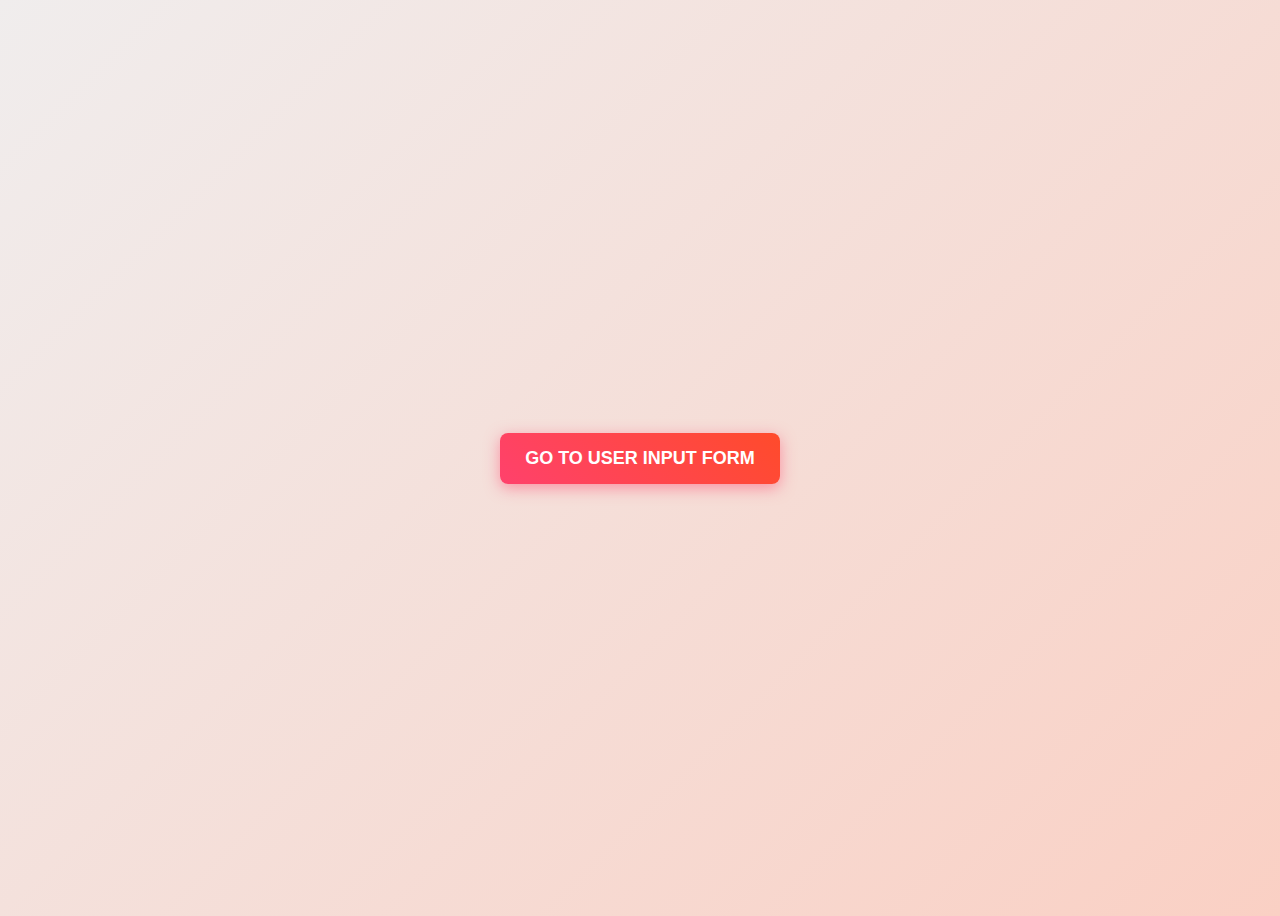
<file: index.html>
<!DOCTYPE html>
<html lang="en">
  <head>
    <meta charset="UTF-8" />
    <meta name="viewport" content="width=device-width, initial-scale=1.0" />
    <title>Dashboard</title>
    <style>
      body {
        display: flex;
        justify-content: center;
        align-items: center;
        height: 100vh;
        background: linear-gradient(135deg, #f0eded, #fad0c4);
      }

      .btn {
        background: linear-gradient(45deg, #ff416c, #ff4b2b);
        color: white;
        font-size: 18px;
        font-weight: bold;
        padding: 15px 25px;
        border: none;
        border-radius: 8px;
        cursor: pointer;
        text-transform: uppercase;
        transition: all 0.3s ease-in-out;
        box-shadow: 0 4px 15px rgba(255, 65, 108, 0.5);
      }

      .btn:hover {
        background: linear-gradient(45deg, #ff4b2b, #ff416c);
        transform: scale(1.1);
        box-shadow: 0 6px 20px rgba(255, 65, 108, 0.7);
      }

      .btn:active {
        transform: scale(0.95);
      }
    </style>
  </head>
  <body>
    <button class="btn" onclick="window.location.href='UserInputForm.html'">
      Go To User Input Form
    </button>
  </body>
</html>
</file>
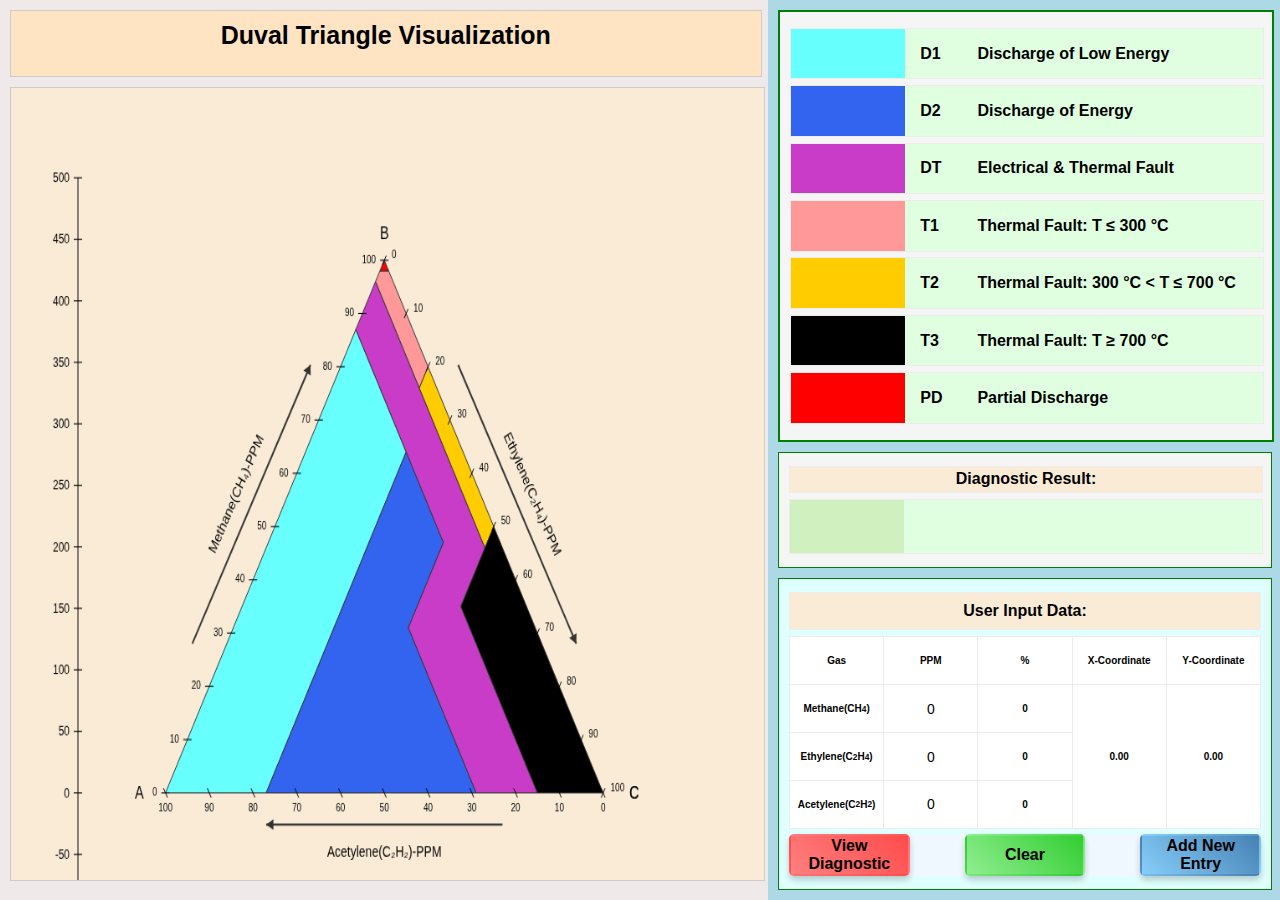
<file: DuvalTriangleVisualization.html>
<!DOCTYPE html>
<html lang="en">
  <head>
    <meta charset="UTF-8" />
    <title>Duval Triangle Visualization</title>
    <link rel="stylesheet" href="DuvalTriangleVisulaization.css" />
  </head>
  <body>
    <!--Duval Triangle Visualization Section-->
    <div id="DuvalTriangleVisualization">
      <h1>Duval Triangle Visualization</h1>
      <canvas id="duvalCanvas" width="900" height="750"></canvas>
    </div>

    <!--ZOne Information + Diagnostic Result + User Input Section with Button-->
    <div id="Zone-Information-Diagnostic-Result-User-input">
      <!-- You can add additional content or UI elements here as needed -->

      <!--Zone Information Section-->
      <div id="Zone-Information-Section">
        <div class="zone" id="zone-D1">
          <div class="zone-row">
            <div class="zone-part zone-partD1"></div>
            <div class="zone-part zone-part2">D1</div>
            <div class="zone-part zone-part3">Discharge of Low Energy</div>
          </div>
        </div>
        <div class="zone" id="zone-D2">
          <div class="zone-row">
            <div class="zone-part zone-partD2"></div>
            <div class="zone-part zone-part2">D2</div>
            <div class="zone-part zone-part3">Discharge of Energy</div>
          </div>
        </div>
        <div class="zone" id="zone-DT">
          <div class="zone-row">
            <div class="zone-part zone-partDT"></div>
            <div class="zone-part zone-part2">DT</div>
            <div class="zone-part zone-part3">
              Electrical &amp; Thermal Fault
            </div>
          </div>
        </div>
        <div class="zone" id="zone-T1">
          <div class="zone-row">
            <div class="zone-part zone-partT1"></div>
            <div class="zone-part zone-part2">T1</div>
            <div class="zone-part zone-part3">Thermal Fault: T ≤ 300 °C</div>
          </div>
        </div>
        <div class="zone" id="zone-T2">
          <div class="zone-row">
            <div class="zone-part zone-partT2"></div>
            <div class="zone-part zone-part2">T2</div>
            <div class="zone-part zone-part3">
              Thermal Fault: 300 °C &lt; T ≤ 700 °C
            </div>
          </div>
        </div>
        <div class="zone" id="zone-T3">
          <div class="zone-row">
            <div class="zone-part zone-partT3"></div>
            <div class="zone-part zone-part2">T3</div>
            <div class="zone-part zone-part3">Thermal Fault: T ≥ 700 °C</div>
          </div>
        </div>
        <div class="zone" id="zone-PD">
          <div class="zone-row">
            <div class="zone-part zone-partPD"></div>
            <div class="zone-part zone-part2">PD</div>
            <div class="zone-part zone-part3">Partial Discharge</div>
          </div>
        </div>
      </div>

      <!--Diagnostic Result Sction-->
      <div id="Diagnostic-Result-Section">
        <div class="diagnostic-row" id="Diagnostic-Result-label">
          Diagnostic Result:
        </div>
        <div class="diagnostic-row" id="Diagnostic-result">
          <div class="zone-partfaultzonecolor"></div>
          <div class="zone-part2faultzoneshortdesc"></div>
          <div class="zone-part3faultzonelongdesc"></div>
        </div>
      </div>

      <!--User Input Data Section-->
      <div id="User-Input-Section">
        <!--Row 2 :: Label-->
        <div class="user-input-row" id="user-input-row-content-row2">
          User Input Data:
        </div>

        <!--Row 4 ::Table -->
        <div id="user-input-row-content-row4" class="user-input-row">
          <!-- Row 1: Header Labels -->
          <div class="grid-cell" id="cell-11">Gas</div>
          <div class="grid-cell" id="cell-12">PPM</div>
          <div class="grid-cell" id="cell-13">%</div>
          <div class="grid-cell" id="cell-14">X-Coordinate</div>
          <div class="grid-cell" id="cell-15">Y-Coordinate</div>

          <!-- Row 2 -->
          <div class="grid-cell" id="cell-21">Methane(CH<sub>4</sub>)</div>
          <div class="grid-cell" id="cell-22">
            <div class="grid-cell">
              <input
                type="text"
                class="ppm-input"
                id="ppm-input-P1"
                placeholder=""
              />
            </div>
          </div>
          <div class="grid-cell" id="cell-23"></div>
          <div class="grid-cell merged-cell" id="cell-24" rowspan="3"></div>
          <div class="grid-cell merged-cell" id="cell-25" rowspan="3"></div>

          <!-- Row 3 -->
          <div class="grid-cell" id="cell-31">
            Ethylene(C<sub>2</sub>H<sub>4</sub>)
          </div>
          <div class="grid-cell" id="cell-32">
            <div class="grid-cell">
              <input
                type="text"
                class="ppm-input"
                id="ppm-input-P2"
                placeholder=""
              />
            </div>
          </div>
          <div class="grid-cell" id="cell-33"></div>
          <div class="grid-cell merged-cell" id="cell-34" rowspan="3"></div>
          <div class="grid-cell merged-cell" id="cell-35" rowspan="3"></div>

          <!-- Row 4 -->
          <div class="grid-cell" id="cell-41">
            Acetylene(C<sub>2</sub>H<sub>2</sub>)
          </div>
          <div class="grid-cell" id="cell-42">
            <div class="grid-cell">
              <input
                type="text"
                class="ppm-input"
                id="ppm-input-P3"
                placeholder=""
              />
            </div>
          </div>
          <div class="grid-cell" id="cell-43"></div>
          <div class="grid-cell merged-cell" id="cell-44" rowspan="3"></div>
          <div class="grid-cell merged-cell" id="cell-45" rowspan="3"></div>
        </div>

        <!-- Row 6:: Button -->
        <div class="user-input-row" id="user-input-row-content-row6">
          <button id="btn-submit" class="action-button">View Diagnostic</button>

          <button id="btn-clear" class="action-button">Clear</button>

          <button id="btn-add-new-entry" class="action-button">
            Add New Entry
          </button>
        </div>
      </div>
    </div>

    <!--Modal Appearnce when Submit ,Clear and Add New Entry is click-->
    <!-- First Modal: Clear Confirmation -->
    <div id="clearModal-clear-duval" class="modal-clear-duval">
      <div class="modal-content-clear-duval">
        <span class="modal-icon-clear-duval">⚠️</span>
        <h2>Confirm Action</h2>
        <p>Do you want to clear the data?</p>
        <div class="modal-buttons-clear-duval">
          <button id="modalYes-clear-duval" class="btn-confirm-clear-duval">
            Yes
          </button>
          <button id="modalNo-clear-duval" class="btn-cancel-clear-duval">
            No
          </button>
        </div>
      </div>
    </div>

    <!-- Second Modal: Success Confirmation -->
    <div id="clearModal-clear-Duval-Success" class="modal-clear-Duval-Success">
      <div class="modal-content-clear-Duval-Success">
        <span class="modal-icon-clear-Duval-Success">✅</span>
        <h2>Success</h2>
        <p>Data has been successfully cleared!</p>
        <p>Do you want to enter new data?</p>
        <div class="modal-buttons-clear-Duval-Success">
          <button
            id="modalYes-clear-Duval-Success"
            class="btn-confirm-clear-Duval-Success"
          >
            Yes
          </button>
          <button
            id="modalNo-clear-Duval-Success"
            class="btn-cancel-clear-Duval-Success"
          >
            No
          </button>
        </div>
      </div>
    </div>

    <!-- Modal Structure for view Diagnostic when clicked -->
    <div
      id="submitModal-viewDiagnostic-Modal"
      class="modal-viewDiagnostic-Modal"
    >
      <div class="modal-content-viewDiagnostic-Modal">
        <h2 class="modal-title-viewDiagnostic-Modal">Confirmation</h2>
        <p class="modal-text-viewDiagnostic-Modal">
          Do you want to keep the visualization of old input?
        </p>
        <div class="modal-buttons-viewDiagnostic-Modal">
          <button
            id="modalYes-viewDiagnostic-Modal"
            class="modal-button-viewDiagnostic-Modal yes-button-viewDiagnostic-Modal"
          >
            Yes
          </button>
          <button
            id="modalNo-viewDiagnostic-Modal"
            class="modal-button-viewDiagnostic-Modal no-button-viewDiagnostic-Modal"
          >
            No
          </button>
        </div>
      </div>
    </div>

    <script src="DuvalTriangleVisualization.js"></script>
  </body>
</html>
</file>
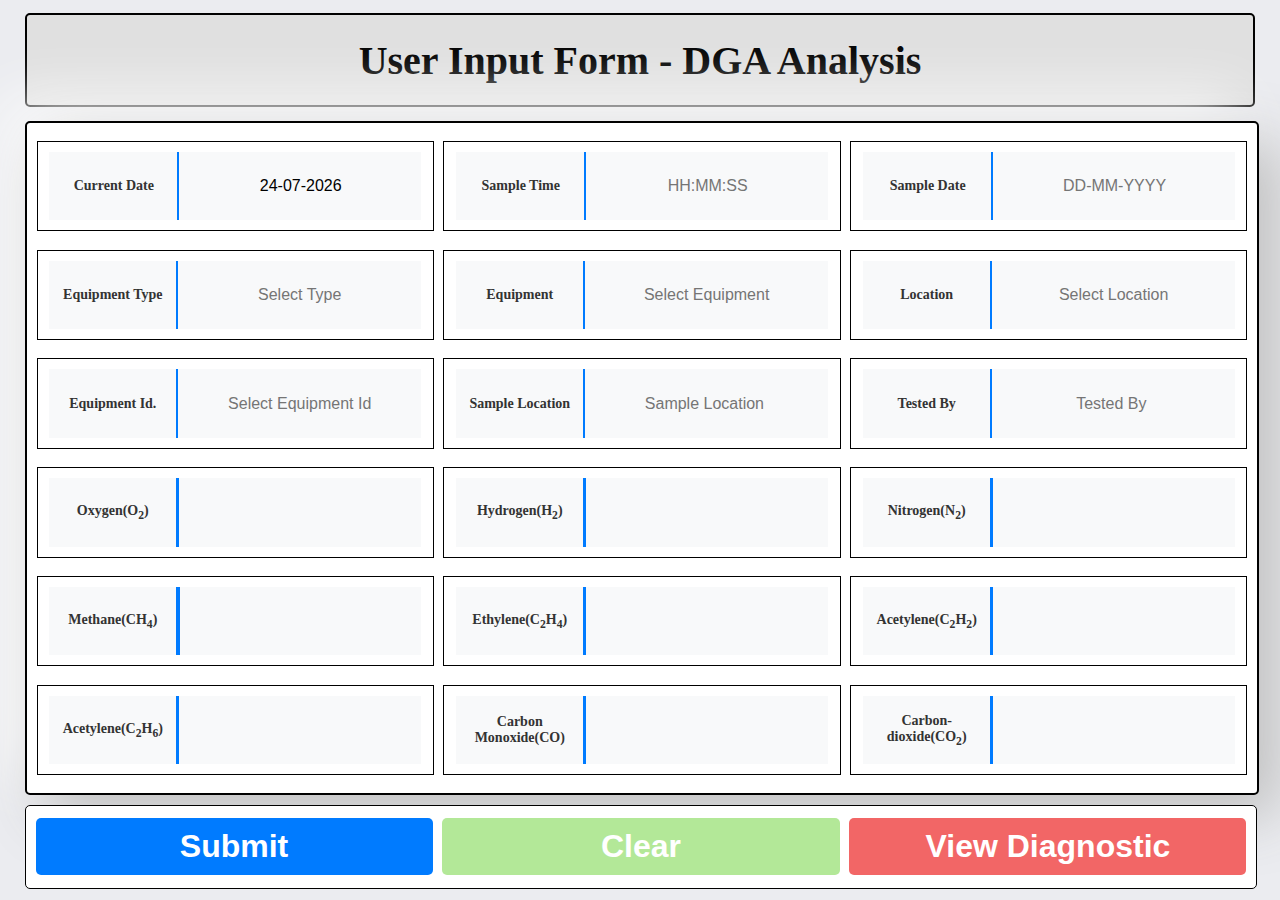
<file: UserInputForm.html>
<!DOCTYPE html>
<html lang="en">
  <head>
    <meta charset="UTF-8" />
    <meta name="viewport" content="width=device-width, initial-scale=1.0" />
    <title>User Input Form</title>
    <link rel="stylesheet" href="UserInputForm.css" />
  </head>
  <body class="card">
    <div class="grid-container">
      <!-- Creating grid cells -->

      <div class="grid-item header-container" id="cell-22">
        User Input Form - DGA Analysis
      </div>

      <div class="grid-item form-container" id="cell-42">
        <!--Current Date-->
        <div id="form-container-cell-22" class="form-container-cell">
          <div class="inner-grid-42-22">
            <!-- Row 2 - Label and Input in 22 & 24 -->
            <div class="inner-cell-42-22" id="inner-cell-42-22-22">
              <label for="inputField1">Current Date</label>
            </div>
            <div class="inner-cell-42-22" id="inner-cell-42-22-24">
              <input
                type="text"
                id="userInputDateCurrentTime"
                placeholder="DD-MM-YYYY"
              />
            </div>
          </div>
        </div>
        <!--Sample Time-->
        <div id="form-container-cell-24" class="form-container-cell">
          <div class="inner-grid-42-24">
            <div class="inner-cell-42-24" id="inner-cell-42-24-22">
              <label for="inputField1">Sample Time</label>
            </div>
            <div class="inner-cell-42-24" id="inner-cell-42-24-24">
              <!--<input type="text" id="userInputSampleTime" placeholder="Enter Sample Time">-->
              <input
                type="text"
                id="userInputSampleTime"
                placeholder="HH:MM:SS"
                readonly
              />
              <div class="time-dropdown-container">
                <input type="time" id="timePicker" step="1" />
              </div>
            </div>
          </div>
        </div>
        <!-- Sample Date-->
        <div id="form-container-cell-26" class="form-container-cell">
          <div class="inner-grid-42-26">
            <div class="inner-cell-42-26" id="inner-cell-42-26-22">
              <label for="inputField1">Sample Date</label>
            </div>
            <div class="inner-cell-42-26" id="inner-cell-42-26-24">
              <input
                type="text"
                id="userInputSampleDate"
                placeholder="DD-MM-YYYY"
                readonly
              />
              <div class="date-dropdown-container">
                <input type="date" id="datePicker" />
              </div>
            </div>
          </div>
        </div>

        <!--Equipment Type-->
        <div id="form-container-cell-42" class="form-container-cell">
          <div class="inner-grid-42-42">
            <!-- Label for Equipment Type -->
            <div class="inner-cell-42-42" id="inner-cell-42-42-22">
              <label for="equipmentType">Equipment Type</label>
            </div>

            <!-- Dropdown for Equipment Selection (Hidden by Default) -->
            <div class="inner-cell-42-42" id="inner-cell-42-42-24">
              <input
                type="text"
                id="userInputEquipmentType"
                placeholder="Select Type"
              />
              <div class="dropdown-container">
                <select id="equipmentDropdown" size="2">
                  <option value="Transformer">Transformer</option>
                  <option value="Reactor">Reactor</option>
                </select>
              </div>
            </div>
          </div>
        </div>

        <!--Equipment -->
        <div id="form-container-cell-44" class="form-container-cell">
          <div class="inner-grid-42-44">
            <!-- Label for Equipment Type -->
            <div class="inner-cell-42-44" id="inner-cell-42-44-22">
              <label for="equipment">Equipment</label>
            </div>

            <!-- Dropdown for Equipment Selection (Hidden by Default) -->
            <div class="inner-cell-42-44" id="inner-cell-42-44-24">
              <input
                type="text"
                id="userInputEquipment"
                placeholder="Select Equipment"
              />
              <div class="dropdown-container-42-44">
                <select id="equipmentDropdown-42-44" size="2">
                  <option value="GT-R Phase" class="GT">GT-R Phase</option>
                  <option value="GT-Y Phase" class="GT">GT-Y Phase</option>
                  <option value="GT-B Phase" class="GT">GT-B Phase</option>
                  <option value="Bus-Reactor " class="REACTOR">
                    Bus-Reactor
                  </option>
                  <option value="Bachau-1 Reactor " class="REACTOR">
                    Bachau-1 Reactor
                  </option>
                  <option value="Bachau-2 Reactor " class="REACTOR">
                    Bachau-2 Reactor
                  </option>
                  <option value="Bachau-3 Reactor" class="REACTOR">
                    Bachau-3 Reactor
                  </option>
                  <option value="Bachau-4 Reactor" class="REACTOR">
                    Bachau-4 Reactor
                  </option>
                </select>
              </div>
            </div>
          </div>
        </div>

        <!--Unit-->
        <div id="form-container-cell-46" class="form-container-cell">
          <div class="inner-grid-42-46">
            <!-- Label for Equipment Type -->
            <div class="inner-cell-42-46" id="inner-cell-42-46-22">
              <label for="equipment">Location</label>
            </div>

            <!-- Dropdown for Equipment Selection (Hidden by Default) -->
            <div class="inner-cell-42-46" id="inner-cell-42-46-24">
              <input
                type="text"
                id="userInputLocation"
                placeholder="Select Location"
              />
              <div class="dropdown-container-42-46">
                <select id="equipmentDropdown-42-46" size="2">
                  <option value="Unit-10" class="Unit">Unit-10</option>
                  <option value="Unit-20" class="Unit">Unit-20</option>
                  <option value="Unit-30" class="Unit">Unit-30</option>
                  <option value="Unit-40" class="Unit">Unit-40</option>
                  <option value="Unit-50" class="Unit">Unit-50</option>
                  <option value="Switchyard" class="Switchyard">
                    Switchyard
                  </option>
                </select>
              </div>
            </div>
          </div>
        </div>
        <!--Equipmenet Id-->
        <div id="form-container-cell-62" class="form-container-cell">
          <div class="inner-grid-42-62">
            <!-- Label for Equipment Type -->
            <div class="inner-cell-42-62" id="inner-cell-42-62-22">
              <label for="equipment">Equipment Id.</label>
            </div>

            <!-- Dropdown for Equipment Selection (Hidden by Default) -->
            <div class="inner-cell-42-62" id="inner-cell-42-62-24">
              <input
                type="text"
                id="userInputEquipmentId"
                placeholder="Select Equipment Id"
              />
              <div class="dropdown-container-42-62">
                <select id="equipmentDropdown-42-62" size="2">
                  <option value="10-T-R" class="Tr">10-T-R</option>
                  <option value="10-T-Y" class="Tr">10-T-Y</option>
                  <option value="10-T-B" class="Tr">10-T-B</option>
                  <option value="20-T-R" class="Tr">10-T-R</option>
                  <option value="20-T-Y" class="Tr">10-T-Y</option>
                  <option value="20-T-B" class="Tr">10-T-B</option>
                  <option value="30-T-R" class="Tr">10-T-R</option>
                  <option value="30-T-Y" class="Tr">10-T-Y</option>
                  <option value="30-T-B" class="Tr">10-T-B</option>
                  <option value="40-T-R" class="Tr">10-T-R</option>
                  <option value="40-T-Y" class="Tr">10-T-Y</option>
                  <option value="40-T-B" class="Tr">10-T-B</option>
                  <option value="50-T-R" class="Tr">10-T-R</option>
                  <option value="50-T-Y" class="Tr">10-T-Y</option>
                  <option value="50-T-B" class="Tr">10-T-B</option>
                  <option value="Swyd-Bus-Reactor" class="React">
                    Swyd-Bus-Reactor
                  </option>
                  <option value="Swyd-Bachau1-Reactor" class="React">
                    Swyd-Bachau1-Reactor
                  </option>
                  <option value="Swyd-Bachau-2-Reactor" class="React">
                    Swyd-Bachau2-Reactor
                  </option>
                  <option value="Swyd-Bachau-3-Reactor" class="React">
                    Swyd-Bachau3-Reactor
                  </option>
                  <option value="Swyd-Bachau-4-Reactor" class="React">
                    Swyd-Bachau4-Reactor
                  </option>
                </select>
              </div>
            </div>
          </div>
        </div>
        <!--Sample Location-->
        <div id="form-container-cell-64" class="form-container-cell">
          <div class="inner-grid-42-64">
            <!-- Label for Equipment Type -->
            <div class="inner-cell-42-64" id="inner-cell-42-64-22">
              <label for="SampleLocation">Sample Location</label>
            </div>

            <!-- Dropdown for Equipment Selection (Hidden by Default) -->
            <div class="inner-cell-42-64" id="inner-cell-42-64-24">
              <input
                type="text"
                id="sampleLocation"
                placeholder="Sample Location "
                readonly
              />
              <div class="dropdown-container-42-64">
                <select id="equipmentDropdown-42-64" size="2">
                  <option value="Bottom">Bottom</option>
                  <option value="Top">Top</option>
                </select>
              </div>
            </div>
          </div>
        </div>
        <!--Tested By-->
        <div id="form-container-cell-66" class="form-container-cell">
          <div class="inner-grid-42-66">
            <!-- Label for Equipment Type -->
            <div class="inner-cell-42-66" id="inner-cell-42-66-22">
              <label for="testedBy">Tested By</label>
            </div>

            <!-- Dropdown for Equipment Selection (Hidden by Default) -->
            <div class="inner-cell-42-66" id="inner-cell-42-66-24">
              <input
                type="text"
                id="testedBy"
                placeholder="Tested By "
                readonly
              />
              <div class="dropdown-container-42-66">
                <select id="equipmentDropdown-42-66" size="2">
                  <option value="ERDA">ERDA</option>
                  <option value="Chemical Lab">Chemical Lab</option>
                </select>
              </div>
            </div>
          </div>
        </div>
        <!--Oxygen(O2)-->
        <div id="form-container-cell-82" class="form-container-cell">
          <div class="inner-grid-42-82">
            <!-- Label for Equipment Type -->
            <div class="inner-cell-42-82" id="inner-cell-42-82-22">
              <label for="Oxygen">Oxygen(O<sub>2</sub>)</label>
            </div>

            <!-- Dropdown for Equipment Selection (Hidden by Default) -->
            <div class="inner-cell-42-82" id="inner-cell-42-82-24">
              <input type="text" id="Oxygen" placeholder=" " />
            </div>
          </div>
        </div>
        <!--Hydrogen(H2)-->
        <div id="form-container-cell-84" class="form-container-cell">
          <div class="inner-grid-42-84">
            <!-- Label for Equipment Type -->
            <div class="inner-cell-42-84" id="inner-cell-42-84-22">
              <label for="Oxygen">Hydrogen(H<sub>2</sub>)</label>
            </div>

            <!-- Dropdown for Equipment Selection (Hidden by Default) -->
            <div class="inner-cell-42-84" id="inner-cell-42-84-24">
              <input type="text" id="Hydrogen" placeholder=" " />
            </div>
          </div>
        </div>
        <!--Nitrogen-->
        <div id="form-container-cell-86" class="form-container-cell">
          <div class="inner-grid-42-86">
            <!-- Label for Equipment Type -->
            <div class="inner-cell-42-86" id="inner-cell-42-86-22">
              <label for="Nitrogen">Nitrogen(N<sub>2</sub>)</label>
            </div>

            <!-- Dropdown for Equipment Selection (Hidden by Default) -->
            <div class="inner-cell-42-86" id="inner-cell-42-86-24">
              <input type="text" id="Nitrogen" placeholder=" " />
            </div>
          </div>
        </div>
        <!--Methane(CH4)-->
        <div id="form-container-cell-102" class="form-container-cell">
          <div class="inner-grid-42-102">
            <!-- Label for Equipment Type -->
            <div class="inner-cell-42-102" id="inner-cell-42-102-22">
              <label for="Methane">Methane(CH<sub>4</sub>)</label>
            </div>

            <!-- Dropdown for Equipment Selection (Hidden by Default) -->
            <div class="inner-cell-42-102" id="inner-cell-42-102-24">
              <input type="text" id="Methane" placeholder=" " />
            </div>
          </div>
        </div>
        <!--Ethylene(C2H4)-->
        <div id="form-container-cell-104" class="form-container-cell">
          <div class="inner-grid-42-104">
            <!-- Label for Equipment Type -->
            <div class="inner-cell-42-104" id="inner-cell-42-104-22">
              <label for="Etylene">Ethylene(C<sub>2</sub>H<sub>4</sub>)</label>
            </div>

            <!-- Dropdown for Equipment Selection (Hidden by Default) -->
            <div class="inner-cell-42-104" id="inner-cell-42-104-24">
              <input type="text" id="Ethylene" placeholder=" " />
            </div>
          </div>
        </div>
        <!--Acetylene(C2H2)-->
        <div id="form-container-cell-106" class="form-container-cell">
          <div class="inner-grid-42-106">
            <!-- Label for Equipment Type -->
            <div class="inner-cell-42-106" id="inner-cell-42-106-22">
              <label for="Acetylene"
                >Acetylene(C<sub>2</sub>H<sub>2</sub>)</label
              >
            </div>

            <!-- Dropdown for Equipment Selection (Hidden by Default) -->
            <div class="inner-cell-42-106" id="inner-cell-42-106-24">
              <input type="text" id="Acetylene" placeholder=" " />
            </div>
          </div>
        </div>
        <!--Ethane -->
        <div id="form-container-cell-122" class="form-container-cell">
          <div class="inner-grid-42-122">
            <!-- Label for Equipment Type -->
            <div class="inner-cell-42-122" id="inner-cell-42-122-22">
              <label for="Acetylene"
                >Acetylene(C<sub>2</sub>H<sub>6</sub>)</label
              >
            </div>

            <!-- Dropdown for Equipment Selection (Hidden by Default) -->
            <div class="inner-cell-42-122" id="inner-cell-42-122-24">
              <input type="text" id="Ethane" placeholder=" " />
            </div>
          </div>
        </div>
        <!--Carbon Monoxide-->
        <div id="form-container-cell-124" class="form-container-cell">
          <div class="inner-grid-42-124">
            <!-- Label for Equipment Type -->
            <div class="inner-cell-42-124" id="inner-cell-42-124-22">
              <label for="CarbonMonoxide">Carbon Monoxide(CO)</label>
            </div>

            <!-- Dropdown for Equipment Selection (Hidden by Default) -->
            <div class="inner-cell-42-124" id="inner-cell-42-124-24">
              <input type="text" id="CarbonMonoxide" placeholder=" " />
            </div>
          </div>
        </div>
        <!--Carbon Di-Oxide -->
        <div id="form-container-cell-126" class="form-container-cell">
          <div class="inner-grid-42-126">
            <!-- Label for Equipment Type -->
            <div class="inner-cell-42-126" id="inner-cell-42-126-22">
              <label for="Carbon-dioxide">Carbon-dioxide(CO<sub>2</sub>)</label>
            </div>

            <!-- Dropdown for Equipment Selection (Hidden by Default) -->
            <div class="inner-cell-42-126" id="inner-cell-42-126-24">
              <input type="text" id="CarbonDioxide" placeholder=" " />
            </div>
          </div>
        </div>

        <!-- Button Section -->
        <!--Submit Button-->
        <!--<div id="form-container-cell-142" class="form-container-cell">
            <button id="submitButton">Submit</button>
          </div>-->
        <!--Clear Button-->
        <!--<div id="form-container-cell-144" class="form-container-cell">
            <button id="ClearButton">Clear</button>
          </div>-->

        <!--View Diagnostic Button-->
        <!--<div id="form-container-cell-146" class="form-container-cell">
            <button id="ViewDiagnosticButton">View Diagnostic</button>
          </div>-->
      </div>

      <div class="button-container" id="cell-62">
        <!--Submit Button-->
        <div id="form-container-cell-62-22" class="form-container-cell">
          <button id="submitButton">Submit</button>
        </div>
        <!--Clear Button-->
        <div id="form-container-cell-62-24" class="form-container-cell">
          <button id="ClearButton">Clear</button>
        </div>
        <!--View Diagnostic Button-->
        <div id="form-container-cell-62-26" class="form-container-cell">
          <button id="ViewDiagnosticButton">View Diagnostic</button>
        </div>
      </div>
    </div>

    <!-- Validation Modal Pop-up -->
    <div id="validationModal">
      <div class="modal-content">
        <p id="modalMessage"></p>
        <button id="closeModal">Close</button>
      </div>
    </div>

    <!-- Clear Confirmation Modal Pop-up -->
    <div id="confirmationModal">
      <div class="confirmation-content">
        <p id="confirmationMessage"></p>
        <button id="confirmYes">Yes</button>
        <button id="confirmNo">No</button>
      </div>
    </div>

    <script src="UserInputForm.js"></script>
  </body>
</html>
</file>
<file: DuvalTriangleVisulaization.css>
/* Remove default margins so our container fills the viewport */
body {
  margin: 0;
  padding: 0;
  background-color: #f9f9f9;
  font-family: Arial, sans-serif;
  background-color: #efe9e9;
}

/* Container: positioned at the top-left; height = 100% of body; width = 60% of body */
#DuvalTriangleVisualization {
  position: absolute;
  top: 0;
  left: 0;
  height: 100%;
  width: 60%;
}

/* h1 styling remains unchanged */
#DuvalTriangleVisualization h1 {
  text-align: center;
  border: 1px solid #ccc;
  margin-left: 10px;
  margin-right: auto;
  margin-bottom: 10px;
  width: 95%;
  height: 5%;
  margin-top: 10px;
  font-size: 25px;
  padding: 10px;
  background-color: bisque;
}

/* Canvas styling remains unchanged */
#DuvalTriangleVisualization canvas {
  width: 98%;
  height: 88%;
  border: 1px solid #ccc;
  margin-top: 2px;
  display: block;
  margin-left: 10px;
  margin-right: 10px;
  background-color: antiquewhite;
}

/* New Section: Zone Information Diagnostic Result User Input */
#Zone-Information-Diagnostic-Result-User-input {
  position: absolute;
  top: 0;
  /* Place it just to the right of DuvalTriangleVisualization:
       left position = left margin of DuvalTriangleVisualization + its width */
  left: 60%;
  /* Its width equals the body width minus DuvalTriangleVisualization width and minus 2*left margin (i.e. 40px) */
  width: 40%;
  height: 100%;
  background-color: lightblue; /* Chosen color for clear identification */
  display: flex;
  flex-direction: column;
}

/* Child Sections within Zone-Information-Diagnostic-Result-User-input */

/* Zone-Information-Section design */

/* Zone-Information-Section inside Zone-Information-Diagnostic-Result-User-input */
#Zone-Information-Section {
  /* Equal left, top, and right margins */
  margin: 10px 20px 10px 10px;
  width: calc(100% - 40px); /* parent's width minus left+right margins */
  height: calc(50% - 40px); /* 50% of parent's height minus 2×20px */
  background-color: whitesmoke; /* light green */
  border: 2px solid #008000;
  padding: 10px;
  /* Use CSS grid to divide vertical space into 15 equal rows */
  display: grid;
  /*grid-template-rows: repeat(15, 1fr);*/
  grid-template-rows: 1fr 9fr 1fr 9fr 1fr 9fr 1fr 9fr 1fr 9fr 1fr 9fr 1fr 9fr 1fr;
}

/* Place the 7 zone boxes in grid rows 2,4,6,8,10,12,14, leaving rows 1,3,5,7,9,11,13,15 as gaps */
#zone-D1 {
  grid-row: 2;
}
#zone-D2 {
  grid-row: 4;
}
#zone-DT {
  grid-row: 6;
}
#zone-T1 {
  grid-row: 8;
}
#zone-T2 {
  grid-row: 10;
}
#zone-T3 {
  grid-row: 12;
}
#zone-PD {
  grid-row: 14;
}

/* Each zone box occupies its full grid cell (100% width) */
#Zone-Information-Section .zone {
  width: 100%;
  display: flex;
  justify-content: center;
  align-items: center;
  border: 1px solid #f0ebeb;
  background-color: #e0ffe0;
  font-size: 16px;
}

/* Note:
     With grid-template-rows: repeat(15, 1fr), each row gets an equal share.
     Here the gap rows (rows 1,3,5,7,9,11,13,15) will each be 1/15 of the container’s height,
     and the child rows (rows 2,4,6,8,10,12,14) will also be 1/15 of the container’s height.
     To ensure that each child's height is higher than the gap,
     you may adjust the row heights using fractional units.
     For example, if you want each child to be 3 times as tall as a gap, you could define:
       grid-template-rows: repeat(7, 3fr)  repeat(8, 1fr);
     However, that would yield 15 rows in total but then you must assign each zone to the appropriate row.
     Here, to keep it simple, we use equal rows (1fr each) as a starting point.
     You can adjust the ratio as needed by modifying the grid-template-rows value.
  */

/* Container for the three child elements in each zone cell */
.zone-row {
  display: flex;
  width: 100%;
  height: 100%;
  margin: 0;
  padding: 0;
  flex-direction: row;
}

/* Base styling for each part */
.zone-part {
  height: 100%;
  margin: 0;
  padding: 0;
  display: flex;
  /*justify-content: left;*/
  align-items: center;
}

/* First child: 20% width, specific fill color, bold and centered text */
.zone-partD1 {
  width: 30%;
  background-color: rgb(104, 255, 255);
  font-weight: bold;
  text-align: center;
  border-color: rgb(104, 255, 255);
}

.zone-partD2 {
  width: 30%;
  background-color: rgb(51, 100, 240);
  font-weight: bold;
  text-align: center;
}

.zone-partDT {
  width: 30%;
  background-color: rgb(200, 60, 200);
  font-weight: bold;
  text-align: center;
}

.zone-partT1 {
  width: 30%;
  background-color: rgb(255, 153, 153);
  font-weight: bold;
  text-align: center;
}

.zone-partT2 {
  width: 30%;
  background-color: rgb(255, 204, 0);
  font-weight: bold;
  text-align: center;
}

.zone-partT3 {
  width: 30%;
  background-color: rgb(0, 0, 0);
  font-weight: bold;
  text-align: center;
}

.zone-partPD {
  width: 30%;
  background-color: rgb(255, 0, 0);
  font-weight: bold;
  text-align: center;
}

/* Second child: 20% width, currently placeholder styling */
.zone-part2 {
  width: 15%;
  text-align: center;
  font-weight: bolder;
  margin-left: 15px;
  text-align: center;
  align-items: center;
}

/* Third child: 60% width with centered text */
.zone-part3 {
  width: 75%;
  text-align: left;
  font-weight: bold;
}

/* Diagnostic-Result-Section design */
#Diagnostic-Result-Section {
  margin: 0px 10px 0px 10px; /* equal left, top, and right margins */
  width: calc(
    100% - 20px
  ); /* parent's width minus left and right margins (20px each) */
  height: calc(
    15% - 20px
  ); /* 50% of parent's height minus 2 * top margin (20px each) */
  background-color: whitesmoke; /* light green */
  border: 1px solid #008000; /* green border */

  display: grid;
  /*grid-template-rows: repeat(15, 1fr);*/
  grid-template-rows: 7fr 15fr 3fr 30fr 7fr;
}

#Diagnostic-Result-label {
  grid-row: 2;
}
#Diagnostic-result {
  grid-row: 4;
}

/* Each diagnostic row */
.diagnostic-row {
  /* Equal left & right margins for each row */
  margin-left: 10px;
  margin-right: 10px;
  /* Ensure the row's width is parent's width minus these margins */
  width: calc(100% - 20px);

  /* Let the grid determine the height (each row is 1/5 of the parent's height) */
  border: 1px solid #f0ebeb; /* For visual identification – adjust as needed */
  /*box-sizing: border-box;*/
}

#Diagnostic-Result-label {
  justify-content: center;
  align-items: center;
  display: flex;
  font-weight: bolder;
  background-color: antiquewhite;
}

#Diagnostic-result {
  display: flex;
  width: calc(100% - 20px);
  margin-left: 10px;
  margin-right: 10px;
  padding: 0;
  flex-direction: row;
  background-color: #d0f0c0; /* light green for identification */
}

.zone-partfaultzonecolor {
  width: 30%;
  /*background-color: variable based on the diagnostic result;*/
  font-weight: bold;
  text-align: center;
}

/* Second child: 20% width, currently placeholder styling */
.zone-part2faultzoneshortdesc {
  width: 15%;
  display: flex;
  text-align: left;
  font-weight: bolder;
  padding-left: 15px;
  align-items: center;
  background-color: #e0ffe0;
  justify-content: left;
}

/* Third child: 60% width with centered text */
.zone-part3faultzonelongdesc {
  width: 75%;
  text-align: left;
  font-weight: bold;
  background-color: #e0ffe0;
  display: flex;
  justify-content: left;
  align-items: center;
  padding-left: -10px;
}

/* User-Input-Section design */
#User-Input-Section {
  margin: 10px 10px 10px 10px; /* equal left, top, and right margins */
  width: calc(
    100% - 20px
  ); /* parent's width minus left and right margins (20px each) */
  height: calc(
    35% - 5px
  ); /* 50% of parent's height minus 2 * top margin (20px each) */
  background-color: lightcyan; /* light green */
  border: 1px solid #008000; /* green border */
  display: grid;
  grid-template-rows: 1fr 3fr 0.5fr 15fr 0.5fr 3fr 1fr;
  position: relative;
}

#user-input-row-content-row2 {
  grid-row: 2;
}
#user-input-row-content-row4 {
  grid-row: 4;
}
#user-input-row-content-row6 {
  grid-row: 6;
}

/* All rows: ensure equal left and right margins */
.user-input-row {
  margin-left: 10px;
  margin-right: 10px;
}
#user-input-row-content-row2 {
  display: flex;
  justify-content: center;
  align-items: center;
  background-color: antiquewhite;
  border: 1px solid #f0ebeb;
  border-radius: 2px;
  font-weight: bold;
}
/* Container for the grid in row 4 of the User-Input Section */
/* Ensure the container has a fixed height so the grid is visible.
   Adjust height as needed; here we use 300px for demonstration. */
#user-input-row-content-row4 {
  margin-left: 10px;
  margin-right: 10px;
  /* Ensure the row occupies full available width (parent width minus margins) */
  height: 100%;
  display: grid;
  grid-template-columns: repeat(5, 1fr); /* 5 equal columns */
  grid-template-rows: repeat(4, 1fr); /* 4 equal rows */
  gap: 1px; /* 1px gap between cells */
  background-color: #f0ebeb;
  border-left: 1px solid #f0ebeb;
  border-right: 1px solid #f0ebeb;
  border-top: 1px solid #f0ebeb;
}

/* Basic styling for each grid cell */
#user-input-row-content-row4 .grid-cell {
  background-color: white;
  display: flex;
  align-items: center;
  justify-content: center;
  font-size: 10px;
  font-weight: bold;
  box-sizing: border-box;
  width: 100%;
  height: 100%;
}

/* Explicitly assign each cell to a row and column */
#cell-11 {
  grid-row: 1;
  grid-column: 1;
}
#cell-12 {
  grid-row: 1;
  grid-column: 2;
}
#cell-13 {
  grid-row: 1;
  grid-column: 3;
}
#cell-14 {
  grid-row: 1;
  grid-column: 4;
}
#cell-15 {
  grid-row: 1;
  grid-column: 5;
}

#cell-21 {
  grid-row: 2;
  grid-column: 1;
  font-size: 5px;
  font-weight: lighter;
}
#cell-22 {
  grid-row: 2;
  grid-column: 2;
}
#cell-23 {
  grid-row: 2;
  grid-column: 3;
}
#cell-24 {
  grid-row: 2 / span 3;
  grid-column: 4;
  display: flex;
  align-items: center;
  justify-content: center;
}
#cell-25 {
  grid-row: 2 / span 3;
  grid-column: 5;
  display: flex;
  align-items: center;
  justify-content: center;
}

#cell-31 {
  grid-row: 3;
  grid-column: 1;
}
#cell-32 {
  grid-row: 3;
  grid-column: 2;
}
#cell-33 {
  grid-row: 3;
  grid-column: 3;
}

#cell-41 {
  grid-row: 4;
  grid-column: 1;
}
#cell-42 {
  grid-row: 4;
  grid-column: 2;
}
#cell-43 {
  grid-row: 4;
  grid-column: 3;
}

/* Style for merged cells */
.merged-cell {
  display: flex;
  align-items: center;
  justify-content: center;
  font-weight: bold;
  text-align: center;
  background-color: #f0f0f0; /* Light gray background */
}

/* Style for input fields inside grid cells */
.ppm-input {
  width: 100%;
  height: 100%;
  font-size: 14px;
  text-align: center;
  box-sizing: border-box;
  /* Remove default border color from input fields with class 'ppm-input' */
  border: none; /* Removes default border */
  outline: none; /* Removes the blue border when focused */
}

/* Optional: Change border color when focused */
.ppm-input:focus {
  border-bottom: 2px solid #007bff; /* Blue underline when selected */
}

/* Container for row 6 (User-Input Section row 6) */
#user-input-row-content-row6 {
  display: grid;
  grid-template-columns: 0fr 22fr 10fr 22fr 10fr 22fr 0fr;
  width: calc(100% - 20px);
  height: 100%;
  justify-content: center;
  align-items: center;
  background-color: aliceblue;
  border-radius: 2px;
}

/* Adjusting button positions */
#btn-submit {
  grid-column: 2;
}
#btn-clear {
  grid-column: 4;
}
#btn-add-new-entry {
  grid-column: 6;
}

/* Style for all buttons */
.action-button {
  height: 100%;
  width: 100%;
  border-radius: 5px; /* Keeping the original border-radius */
  border: 2px solid transparent;
  font-weight: bold;
  cursor: pointer;
  font-size: 16px;
  transition: all 0.3s ease-in-out;
  box-shadow: 0 4px 6px rgba(0, 0, 0, 0.2); /* Soft shadow */
  /*text-transform: uppercase;*/
  color: black; /* Keeping text black */
}

/* Hover Effects for Buttons */
.action-button:hover {
  transform: scale(1.08); /* Slight enlargement */
  box-shadow: 0 8px 15px rgba(0, 0, 0, 0.3); /* Stronger glow effect */
  border: 2px solid black; /* Black border on hover */
}

/* Active (Pressed) Effect */
.action-button:active {
  transform: scale(0.96); /* Press-down effect */
  box-shadow: 0 2px 5px rgba(0, 0, 0, 0.2);
}

/* Submit Button: Light Coral Gradient */
#btn-submit {
  background: linear-gradient(45deg, #ff7f7f, #ff4c4c);
}
#btn-submit:hover {
  background: linear-gradient(45deg, #ff4c4c, #ff0000);
}

/* Clear Button: Light Green Gradient */
#btn-clear {
  background: linear-gradient(45deg, #90ee90, #32cd32);
}
#btn-clear:hover {
  background: linear-gradient(45deg, #32cd32, #228b22);
}

/* Add New Entry Button: Light Blue Gradient */
#btn-add-new-entry {
  background: linear-gradient(45deg, #87cefa, #4682b4);
}
#btn-add-new-entry:hover {
  background: linear-gradient(45deg, #4682b4, #1e90ff);
}

/*Clear Button Functionality*/
/* Ensure Modals are Hidden Initially */
.modal-clear-duval,
.modal-clear-Duval-Success {
  display: none;
  position: fixed;
  z-index: 9999;
  left: 0;
  top: 0;
  width: 100%;
  height: 100%;
  background-color: rgba(0, 0, 0, 0.5);
  justify-content: center;
  align-items: center;
}

/* Modal Box Design */
.modal-content-clear-duval,
.modal-content-clear-Duval-Success {
  background: white;
  padding: 25px;
  border-radius: 12px;
  text-align: center;
  width: 370px;
  box-shadow: 0 5px 15px rgba(0, 0, 0, 0.3);
  animation: fadeIn-clear-duval 0.3s ease-in-out;
  display: flex;
  flex-direction: column;
  align-items: center;
}

/* Modal Icons */
.modal-icon-clear-duval,
.modal-icon-clear-Duval-Success {
  font-size: 40px;
  margin-bottom: 10px;
}

/* Modal Buttons */
.modal-buttons-clear-duval,
.modal-buttons-clear-Duval-Success {
  display: flex;
  justify-content: center;
  gap: 12px;
  margin-top: 15px;
}

.btn-confirm-clear-duval,
.btn-cancel-clear-duval,
.btn-confirm-clear-Duval-Success,
.btn-cancel-clear-Duval-Success {
  padding: 12px 22px;
  border: none;
  border-radius: 6px;
  font-size: 16px;
  cursor: pointer;
  transition: all 0.3s ease-in-out;
  font-weight: bold;
  text-transform: uppercase;
}

/* Confirmation Button (Yes) */
.btn-confirm-clear-duval,
.btn-confirm-clear-Duval-Success {
  background-color: #d9534f;
  color: white;
}

.btn-confirm-clear-duval:hover,
.btn-confirm-clear-Duval-Success:hover {
  background-color: #c9302c;
  transform: scale(1.05);
}

/* Cancel Button (No) */
.btn-cancel-clear-duval,
.btn-cancel-clear-Duval-Success {
  background-color: #5bc0de;
  color: white;
}

.btn-cancel-clear-duval:hover,
.btn-cancel-clear-Duval-Success:hover {
  background-color: #31b0d5;
  transform: scale(1.05);
}

/* Fade-in Animation */
@keyframes fadeIn-clear-duval {
  from {
    opacity: 0;
    transform: translateY(-15px);
  }
  to {
    opacity: 1;
    transform: translateY(0);
  }
}

/* Modal CSS appaered when viewDiagnostic is click*/

/* Modal is hidden by default */
.modal-viewDiagnostic-Modal {
  display: none; /* Hidden until btn-submit is clicked */
  position: fixed;
  z-index: 1000;
  left: 0;
  top: 0;
  width: 100%;
  height: 100%;
  background-color: rgba(0, 0, 0, 0.5);
  align-items: center;
  justify-content: center;
}

.modal-content-viewDiagnostic-Modal {
  background: white;
  padding: 20px;
  border-radius: 12px;
  text-align: center;
  width: 350px;
  box-shadow: 0px 4px 10px rgba(0, 0, 0, 0.3);
  animation: fadeInModal-viewDiagnostic-Modal 0.3s ease-in-out;
}

.modal-title-viewDiagnostic-Modal {
  font-size: 22px;
  font-weight: bold;
  margin-bottom: 15px;
  color: #333;
}

.modal-text-viewDiagnostic-Modal {
  font-size: 16px;
  margin-bottom: 20px;
  color: #555;
}

.modal-buttons-viewDiagnostic-Modal {
  display: flex;
  justify-content: space-around;
}

.modal-button-viewDiagnostic-Modal {
  padding: 10px 20px;
  border: none;
  border-radius: 6px;
  cursor: pointer;
  font-size: 16px;
  font-weight: bold;
  transition: background 0.3s;
}

.yes-button-viewDiagnostic-Modal {
  background: #28a745;
  color: white;
}

.yes-button-viewDiagnostic-Modal:hover {
  background: #218838;
}

.no-button-viewDiagnostic-Modal {
  background: #dc3545;
  color: white;
}

.no-button-viewDiagnostic-Modal:hover {
  background: #c82333;
}

@keyframes fadeInModal-viewDiagnostic-Modal {
  from {
    opacity: 0;
    transform: translateY(-20px);
  }
  to {
    opacity: 1;
    transform: translateY(0);
  }
}
</file>
<file: UserInputForm.css>
/* Full body settings */
body {
  margin: 0;
  padding: 0;
  width: 100vw;
  height: 100vh;
  background-color: #ebecf0;
  display: flex;
  justify-content: center;
  align-items: center;
}

/* Grid container */
.grid-container {
  display: grid;
  width: 100%;
  height: 100%;
  grid-template-rows: 1fr 7fr 1fr 50fr 1fr 5fr 1fr;
  grid-template-columns: 1fr 50fr 1fr;
}

/* Applying border to header and form containers */
#cell-42 {
  border: 2px solid black;
  border-radius: 5px;
  background: #e0e0e0;
  box-shadow: 20px 20px 60px #bebebe, -20px -20px 60px #ffffff;
}

#cell-22,
#cell-62 {
  font-size: 40px;
  display: flex;
  justify-content: center;
  align-items: center;
  font-weight: bold;
  border-radius: 5px;
  background: #e0e0e0;
  border: 2px solid black;
}

/* Assigning cells to specific rows and columns */
#cell-22 {
  grid-row: 2;
  grid-column: 2;
  border: 2px solid black;
}
#cell-42 {
  grid-row: 4;
  grid-column: 2;
}

#cell-62 {
  grid-row: 6;
  grid-column: 2;
}

/* Styling header and form containers */
.header-container {
  background-color: #dde1e7;
}

#cell-42 {
  background-color: #ffffff;
  display: grid;
  width: 100%;
  height: 100%;
  grid-template-rows: 1fr 5fr 1fr 5fr 1fr 5fr 1fr 5fr 1fr 5fr 1fr 5fr 1fr;
  grid-template-columns: 1fr 40fr 1fr 40fr 1fr 40fr 1fr;
}

#form-container-cell-22 {
  grid-row: 2;
  grid-column: 2;
  border: 1px solid black;
}
#form-container-cell-24 {
  grid-row: 2;
  grid-column: 4;
  border: 1px solid black;
}
#form-container-cell-26 {
  grid-row: 2;
  grid-column: 6;
  border: 1px solid black;
}

#form-container-cell-42 {
  grid-row: 4;
  grid-column: 2;
  border: 1px solid black;
}
#form-container-cell-44 {
  grid-row: 4;
  grid-column: 4;
  border: 1px solid black;
}
#form-container-cell-46 {
  grid-row: 4;
  grid-column: 6;
  border: 1px solid black;
}

#form-container-cell-62 {
  grid-row: 6;
  grid-column: 2;
  border: 1px solid black;
}
#form-container-cell-64 {
  grid-row: 6;
  grid-column: 4;
  border: 1px solid black;
}
#form-container-cell-66 {
  grid-row: 6;
  grid-column: 6;
  border: 1px solid black;
}

#form-container-cell-82 {
  grid-row: 8;
  grid-column: 2;
  border: 1px solid black;
}
#form-container-cell-84 {
  grid-row: 8;
  grid-column: 4;
  border: 1px solid black;
}
#form-container-cell-86 {
  grid-row: 8;
  grid-column: 6;
  border: 1px solid black;
}

#form-container-cell-102 {
  grid-row: 10;
  grid-column: 2;
  border: 1px solid black;
}
#form-container-cell-104 {
  grid-row: 10;
  grid-column: 4;
  border: 1px solid black;
}
#form-container-cell-106 {
  grid-row: 10;
  grid-column: 6;
  border: 1px solid black;
}

#form-container-cell-122 {
  grid-row: 12;
  grid-column: 2;
  border: 1px solid black;
}
#form-container-cell-124 {
  grid-row: 12;
  grid-column: 4;
  border: 1px solid black;
}
#form-container-cell-126 {
  grid-row: 12;
  grid-column: 6;
  border: 1px solid black;
}

/*  This section shall contain design of each cell of form Container 42*/
/* Section-1:: Styling for the grid inside cell 22-Current Date of form-container-42 */
.inner-grid-42-22 {
  display: grid;
  grid-template-rows: 1fr 1000fr 1fr;
  grid-template-columns: 1fr 80fr 0fr 150fr 1fr;
  width: calc(100% - 20px);
  height: calc(100% - 20px);
  padding: 10px;
}

/* Styling for inner grid cells */
.inner-cell-42-22 {
  background-color: #f8f9fa;

  display: flex;
  justify-content: center;
  align-items: center;
  text-align: center;
  font-size: 16px;
  font-weight: bold;
}

#inner-cell-42-22-22 {
  grid-row: 2;
  grid-column: 2;
}
#inner-cell-42-22-24 {
  grid-row: 2;
  grid-column: 4;
}

/* Styling for Label & Input fields */
.inner-cell-42-22 label {
  font-size: 14px;
  font-weight: bold;
  color: #333;
}

.inner-cell-42-22 input {
  width: calc(100% - 12px);
  height: calc(100% - 12px);
  padding: 6px;
  font-size: 16px;
  text-align: center;
  background-color: #f4f4f4;
  border: none;
  outline: none; /* Removes focus outline */
  background-color: transparent; /* Optional: Makes the background transparent */
  border-left: 2px solid #007bff;
}

/* Specific cell settings */
#inner-cell-42-22-22,
#inner-cell-42-22-24 {
  display: flex;
  flex-direction: column;
  align-items: center;
}

/* Section-2:: Styling for the grid inside cell 24-Sample Time of form-container-42 */
.inner-grid-42-24 {
  display: grid;
  grid-template-rows: 1fr 1000fr 1fr;
  grid-template-columns: 1fr 80fr 0fr 150fr 1fr;
  width: calc(100% - 20px);
  height: calc(100% - 20px);
  padding: 10px;
}

/* Styling for inner grid cells */
.inner-cell-42-24 {
  background-color: #f8f9fa;
  display: flex;
  justify-content: center;
  align-items: center;
  text-align: center;
  font-size: 16px;
  font-weight: bold;
}

#inner-cell-42-24-22 {
  grid-row: 2;
  grid-column: 2;
}
#inner-cell-42-24-24 {
  grid-row: 2;
  grid-column: 4;
}

/* Styling for Label & Input fields */
.inner-cell-42-24 label {
  font-size: 14px;
  font-weight: bold;
  color: #333;
}

.inner-cell-42-24 input {
  width: calc(100% - 12px);
  height: calc(100% - 12px);
  padding: 6px;
  font-size: 16px;
  text-align: center;
  background-color: #f4f4f4;
  border: none;
  outline: none; /* Removes focus outline */
  background-color: transparent; /* Optional: Makes the background transparent */
  border-left: 2px solid #007bff;
}

/* Specific cell settings */
#inner-cell-42-24-22,
#inner-cell-42-24-24 {
  display: flex;
  flex-direction: column;
  align-items: center;
}

/* Styling for the Sample Time input */
#userInputSampleTime {
  width: calc(100% - 12px);
  height: calc(100% - 12px);
  padding: 6px;
  font-size: 16px;
  text-align: center;
  background-color: #f4f4f4;
  border: none;
  outline: none;
  background-color: transparent;
  border-left: 2px solid #007bff;
  cursor: pointer;
}

/* Styling for the time picker dropdown container */
.time-dropdown-container {
  display: none;
  position: absolute;
  width: auto;
  z-index: 10;
}

/* Styling for the time input (clock picker) */
#timePicker {
  font-size: 16px;
  padding: 5px;
  border: 2px solid #007bff;
  border-radius: 5px;
  background-color: #f8f9fa;
  cursor: pointer;
}

/* Show the time picker when user clicks on input */
#timePicker:focus {
  outline: none;
  border-color: #0056b3;
  box-shadow: 0 0 8px rgba(0, 123, 255, 0.5);
}

/* Section-3:: Styling for the grid inside cell 26-Sample Date of form-container-42 */
.inner-grid-42-26 {
  display: grid;
  grid-template-rows: 1fr 1000fr 1fr;
  grid-template-columns: 1fr 80fr 0fr 150fr 1fr;
  width: calc(100% - 20px);
  height: calc(100% - 20px);
  padding: 10px;
}

/* Styling for inner grid cells */
.inner-cell-42-26 {
  background-color: #f8f9fa;
  display: flex;
  justify-content: center;
  align-items: center;
  text-align: center;
  font-size: 16px;
  font-weight: bold;
}

#inner-cell-42-26-22 {
  grid-row: 2;
  grid-column: 2;
}
#inner-cell-42-26-24 {
  grid-row: 2;
  grid-column: 4;
}

/* Styling for Label & Input fields */
.inner-cell-42-26 label {
  font-size: 14px;
  font-weight: bold;
  color: #333;
}

.inner-cell-42-26 input {
  width: calc(100% - 12px);
  height: calc(100% - 12px);
  padding: 6px;
  font-size: 16px;
  text-align: center;
  background-color: #f4f4f4;
  border: none;
  outline: none; /* Removes focus outline */
  background-color: transparent; /* Optional: Makes the background transparent */
  border-left: 2px solid #007bff;
}

/* Specific cell settings */
#inner-cell-42-26-22,
#inner-cell-42-26-24 {
  display: flex;
  flex-direction: column;
  align-items: center;
}

/* Styling for the Sample Date input */
#userInputSampleDate {
  width: calc(100% - 12px);
  height: calc(100% - 12px);
  padding: 6px;
  font-size: 16px;
  text-align: center;
  background-color: #f4f4f4;
  border: none;
  outline: none;
  background-color: transparent;
  border-left: 2px solid #007bff;
  cursor: pointer;
}

/* Styling for the date picker dropdown container */
.date-dropdown-container {
  display: none;
  position: absolute;
  width: auto;
  z-index: 10;
}

/* Styling for the date input (calendar picker) */
#datePicker {
  font-size: 16px;
  padding: 5px;
  border: 2px solid #007bff;
  border-radius: 5px;
  background-color: #f8f9fa;
  cursor: pointer;
}

/* Show the date picker when user clicks on input */
#datePicker:focus {
  outline: none;
  border-color: #0056b3;
  box-shadow: 0 0 8px rgba(0, 123, 255, 0.5);
}

/* Section-4:: Styling for the grid inside cell 42-Equipment Type of form-container-42 */
.inner-grid-42-42 {
  display: grid;
  grid-template-rows: 1fr 1000fr 1fr;
  grid-template-columns: 1fr 80fr 0fr 150fr 1fr;
  width: calc(100% - 20px);
  height: calc(100% - 20px);
  padding: 10px;
}

/* Styling for inner grid cells */
.inner-cell-42-42 {
  background-color: #f8f9fa;
  display: flex;
  justify-content: center;
  align-items: center;
  text-align: center;
  font-size: 16px;
  font-weight: bold;
}

#inner-cell-42-42-22 {
  grid-row: 2;
  grid-column: 2;
}
#inner-cell-42-42-24 {
  grid-row: 2;
  grid-column: 4;
}

/* Styling for Label & Input fields */
.inner-cell-42-42 label {
  font-size: 14px;
  font-weight: bold;
  color: #333;
}

.inner-cell-42-42 input {
  width: calc(100% - 12px);
  height: calc(100% - 12px);
  padding: 6px;
  font-size: 16px;
  text-align: center;
  background-color: #f4f4f4;
  border: none;
  outline: none; /* Removes focus outline */
  background-color: transparent; /* Optional: Makes the background transparent */
  border-left: 2px solid #007bff;
}

/* Specific cell settings */
#inner-cell-42-42-22,
#inner-cell-42-42-24 {
  display: flex;
  flex-direction: column;
  align-items: center;
}

#inner-cell-42-42-22 {
  border-right: 2px solid #007bff;
}

/* Styling for the Equipment Input Field */
#userInputEquipmentType {
  width: 100%;
  padding: 8px;
  font-size: 16px;
  text-align: center;
  border: none;
  /*border-right: 2px solid #007BFF; /* Keeps only the right border */
  background-color: transparent;
  color: #333;
  cursor: pointer;
}

/* Hide the dropdown initially */
.dropdown-container {
  display: none;
  position: absolute;
  width: 15%;
  height: 8%;
  z-index: 10;
}

/* Styling for Equipment Dropdown */
#equipmentDropdown {
  width: 100%;
  padding: 8px;
  font-size: 16px;
  font-weight: bold;
  border: 2px solid #007bff;
  border-radius: 5px;
  background-color: #f8f9fa;
  color: #007bff;
  cursor: pointer;
  transition: all 0.3s ease-in-out;
}

/* Hover Effect */
#equipmentDropdown:hover {
  background-color: #007bff;
  color: white;
}

/* Show the dropdown when focused */
#equipmentDropdown:focus {
  outline: none;
  border-color: #0056b3;
  box-shadow: 0 0 8px rgba(0, 123, 255, 0.5);
}

/* Section-5:: Styling for the grid inside cell 44-Equipment of form-container-42 */

.inner-grid-42-44 {
  display: grid;
  grid-template-rows: 1fr 1000fr 1fr;
  grid-template-columns: 1fr 80fr 0fr 150fr 1fr;
  width: calc(100% - 20px);
  height: calc(100% - 20px);
  padding: 10px;
}

/* Styling for inner grid cells */
.inner-cell-42-44 {
  background-color: #f8f9fa;
  display: flex;
  justify-content: center;
  align-items: center;
  text-align: center;
  font-size: 16px;
  font-weight: bold;
}

#inner-cell-42-44-22 {
  grid-row: 2;
  grid-column: 2;
}
#inner-cell-42-44-24 {
  grid-row: 2;
  grid-column: 4;
}

/* Styling for Label & Input fields */
.inner-cell-42-44 label {
  font-size: 14px;
  font-weight: bold;
  color: #333;
}

.inner-cell-42-44 input {
  width: calc(100% - 12px);
  height: calc(100% - 12px);
  padding: 6px;
  font-size: 16px;
  text-align: center;
  background-color: #f4f4f4;
  border: none;
  outline: none; /* Removes focus outline */
  background-color: transparent; /* Optional: Makes the background transparent */
  border-left: 2px solid #007bff;
}

/* Specific cell settings */
#inner-cell-42-44-22,
#inner-cell-42-44-24 {
  display: flex;
  flex-direction: column;
  align-items: center;
}

#inner-cell-42-44-22 {
  border-right: 2px solid #007bff;
}

/* Styling for the Equipment Input Field */
#userInputEquipment {
  width: 100%;
  padding: 8px;
  font-size: 16px;
  text-align: center;
  border: none;
  /*border-right: 2px solid #007BFF; /* Keeps only the right border */
  background-color: transparent;
  color: #333;
  cursor: pointer;
}

/* Hide the dropdown initially */
.dropdown-container-42-44 {
  display: none;
  position: absolute;
  width: 15%;
  height: 8%;
  z-index: 10;
}

/* Styling for Equipment Dropdown */
#equipmentDropdown-42-44 {
  width: 100%;
  padding: 8px;
  font-size: 16px;
  font-weight: bold;
  border: 2px solid #007bff;
  border-radius: 5px;
  background-color: #f8f9fa;
  color: #007bff;
  cursor: pointer;
  transition: all 0.3s ease-in-out;
}

/* Hover Effect */
#equipmentDropdown42-44:hover {
  background-color: #007bff;
  color: white;
}

/* Show the dropdown when focused */
#equipmentDropdown-42-44:focus {
  outline: none;
  border-color: #0056b3;
  box-shadow: 0 0 8px rgba(0, 123, 255, 0.5);
}

/* Section-6:: Styling for the grid inside cell 44-Equipment Location of form-container-42 */

.inner-grid-42-46 {
  display: grid;
  grid-template-rows: 1fr 1000fr 1fr;
  grid-template-columns: 1fr 80fr 0fr 150fr 1fr;
  width: calc(100% - 20px);
  height: calc(100% - 20px);
  padding: 10px;
}

/* Styling for inner grid cells */
.inner-cell-42-46 {
  background-color: #f8f9fa;
  display: flex;
  justify-content: center;
  align-items: center;
  text-align: center;
  font-size: 16px;
  font-weight: bold;
}

#inner-cell-42-46-22 {
  grid-row: 2;
  grid-column: 2;
}
#inner-cell-42-46-24 {
  grid-row: 2;
  grid-column: 4;
}

/* Styling for Label & Input fields */
.inner-cell-42-46 label {
  font-size: 14px;
  font-weight: bold;
  color: #333;
}

.inner-cell-42-46 input {
  width: calc(100% - 12px);
  height: calc(100% - 12px);
  padding: 6px;
  font-size: 16px;
  text-align: center;
  background-color: #f4f4f4;
  border: none;
  outline: none; /* Removes focus outline */
  background-color: transparent; /* Optional: Makes the background transparent */
  border-left: 2px solid #007bff;
}

/* Specific cell settings */
#inner-cell-42-46-22,
#inner-cell-42-46-24 {
  display: flex;
  flex-direction: column;
  align-items: center;
}

#inner-cell-42-46-22 {
  border-right: 2px solid #007bff;
}

/* Styling for the Equipment Input Field */
#userInputLocation {
  width: 100%;
  padding: 8px;
  font-size: 16px;
  text-align: center;
  border: none;
  /*border-right: 2px solid #007BFF; /* Keeps only the right border */
  background-color: transparent;
  color: #333;
  cursor: pointer;
}

/* Hide the dropdown initially */
.dropdown-container-42-46 {
  display: none;
  position: absolute;
  width: 15%;
  height: 8%;
  z-index: 10;
}

/* Styling for Equipment Dropdown */
#equipmentDropdown-42-46 {
  width: 100%;
  padding: 8px;
  font-size: 16px;
  font-weight: bold;
  border: 2px solid #007bff;
  border-radius: 5px;
  background-color: #f8f9fa;
  color: #007bff;
  cursor: pointer;
  transition: all 0.3s ease-in-out;
}

/* Hover Effect */
#equipmentDropdown42-46:hover {
  background-color: #007bff;
  color: white;
}

/* Show the dropdown when focused */
#equipmentDropdown-42-46:focus {
  outline: none;
  border-color: #0056b3;
  box-shadow: 0 0 8px rgba(0, 123, 255, 0.5);
}

/* Section-7:: Styling for the grid inside cell 62-Equipment Id of form-container-42 */

.inner-grid-42-62 {
  display: grid;
  grid-template-rows: 1fr 1000fr 1fr;
  grid-template-columns: 1fr 80fr 0fr 150fr 1fr;
  width: calc(100% - 20px);
  height: calc(100% - 20px);
  padding: 10px;
}

/* Styling for inner grid cells */
.inner-cell-42-62 {
  background-color: #f8f9fa;
  display: flex;
  justify-content: center;
  align-items: center;
  text-align: center;
  font-size: 16px;
  font-weight: bold;
}

#inner-cell-42-62-22 {
  grid-row: 2;
  grid-column: 2;
}
#inner-cell-42-62-24 {
  grid-row: 2;
  grid-column: 4;
}

/* Styling for Label & Input fields */
.inner-cell-42-62 label {
  font-size: 14px;
  font-weight: bold;
  color: #333;
}

.inner-cell-42-62 input {
  width: calc(100% - 12px);
  height: calc(100% - 12px);
  padding: 6px;
  font-size: 16px;
  text-align: center;
  background-color: #f4f4f4;
  border: none;
  outline: none; /* Removes focus outline */
  background-color: transparent; /* Optional: Makes the background transparent */
  border-left: 2px solid #007bff;
}

/* Specific cell settings */
#inner-cell-42-62-22,
#inner-cell-42-62-24 {
  display: flex;
  flex-direction: column;
  align-items: center;
}

#inner-cell-42-62-22 {
  border-right: 2px solid #007bff;
}

/* Styling for the Equipment Input Field */
#userInputEquipmentId {
  width: 100%;
  padding: 8px;
  font-size: 16px;
  text-align: center;
  border: none;
  /*border-right: 2px solid #007BFF; /* Keeps only the right border */
  background-color: transparent;
  color: #333;
  cursor: pointer;
}

/* Hide the dropdown initially */
.dropdown-container-42-62 {
  display: none;
  position: absolute;
  width: 15%;
  height: 8%;
  z-index: 10;
}

/* Styling for Equipment Dropdown */
#equipmentDropdown-42-62 {
  width: 100%;
  padding: 8px;
  font-size: 16px;
  font-weight: bold;
  border: 2px solid #007bff;
  border-radius: 5px;
  background-color: #f8f9fa;
  color: #007bff;
  cursor: pointer;
  transition: all 0.3s ease-in-out;
}

/* Hover Effect */
#equipmentDropdown42-62:hover {
  background-color: #007bff;
  color: white;
}

/* Show the dropdown when focused */
#equipmentDropdown-42-62:focus {
  outline: none;
  border-color: #0056b3;
  box-shadow: 0 0 8px rgba(0, 123, 255, 0.5);
}

/* Section-8:: Styling for the grid inside cell 64-Sample Location of form-container-42 */

.inner-grid-42-64 {
  display: grid;
  grid-template-rows: 1fr 1000fr 1fr;
  grid-template-columns: 1fr 80fr 0fr 150fr 1fr;
  width: calc(100% - 20px);
  height: calc(100% - 20px);
  padding: 10px;
}

/* Styling for inner grid cells */
.inner-cell-42-64 {
  background-color: #f8f9fa;
  display: flex;
  justify-content: center;
  align-items: center;
  text-align: center;
  font-size: 16px;
  font-weight: bold;
}

#inner-cell-42-64-22 {
  grid-row: 2;
  grid-column: 2;
}
#inner-cell-42-64-24 {
  grid-row: 2;
  grid-column: 4;
}

/* Styling for Label & Input fields */
.inner-cell-42-64 label {
  font-size: 14px;
  font-weight: bold;
  color: #333;
}

.inner-cell-42-64 input {
  width: calc(100% - 12px);
  height: calc(100% - 12px);
  padding: 6px;
  font-size: 16px;
  text-align: center;
  background-color: #f4f4f4;
  border: none;
  outline: none; /* Removes focus outline */
  background-color: transparent; /* Optional: Makes the background transparent */
  border-left: 2px solid #007bff;
}

/* Specific cell settings */
#inner-cell-42-64-22,
#inner-cell-42-64-24 {
  display: flex;
  flex-direction: column;
  align-items: center;
}

#inner-cell-42-64-22 {
  border-right: 2px solid #007bff;
}

/* Styling for the Equipment Input Field */
#sampleLocation {
  width: 100%;
  padding: 8px;
  font-size: 16px;
  text-align: center;
  border: none;
  /*border-right: 2px solid #007BFF; /* Keeps only the right border */
  background-color: transparent;
  color: #333;
  cursor: pointer;
}

/* Hide the dropdown initially */
.dropdown-container-42-64 {
  display: none;
  position: absolute;
  width: 15%;
  height: 8%;
  z-index: 10;
}

/* Styling for Equipment Dropdown */
#equipmentDropdown-42-64 {
  width: 100%;
  padding: 8px;
  font-size: 16px;
  font-weight: bold;
  border: 2px solid #007bff;
  border-radius: 5px;
  background-color: #f8f9fa;
  color: #007bff;
  cursor: pointer;
  transition: all 0.3s ease-in-out;
}

/* Hover Effect */
#equipmentDropdown42-64:hover {
  background-color: #007bff;
  color: white;
}

/* Show the dropdown when focused */
#equipmentDropdown-42-64:focus {
  outline: none;
  border-color: #0056b3;
  box-shadow: 0 0 8px rgba(0, 123, 255, 0.5);
}

/* Section-9:: Styling for the grid inside cell 66-Tested By of form-container-42 */

.inner-grid-42-66 {
  display: grid;
  grid-template-rows: 1fr 1000fr 1fr;
  grid-template-columns: 1fr 80fr 0fr 150fr 1fr;
  width: calc(100% - 20px);
  height: calc(100% - 20px);
  padding: 10px;
}

/* Styling for inner grid cells */
.inner-cell-42-66 {
  background-color: #f8f9fa;
  display: flex;
  justify-content: center;
  align-items: center;
  text-align: center;
  font-size: 16px;
  font-weight: bold;
}

#inner-cell-42-66-22 {
  grid-row: 2;
  grid-column: 2;
}
#inner-cell-42-66-24 {
  grid-row: 2;
  grid-column: 4;
}

/* Styling for Label & Input fields */
.inner-cell-42-66 label {
  font-size: 14px;
  font-weight: bold;
  color: #333;
}

.inner-cell-42-66 input {
  width: calc(100% - 12px);
  height: calc(100% - 12px);
  padding: 6px;
  font-size: 16px;
  text-align: center;
  background-color: #f4f4f4;
  border: none;
  outline: none; /* Removes focus outline */
  background-color: transparent; /* Optional: Makes the background transparent */
  border-left: 2px solid #007bff;
}

/* Specific cell settings */
#inner-cell-42-66-22,
#inner-cell-42-64-24 {
  display: flex;
  flex-direction: column;
  align-items: center;
}

#inner-cell-42-66-22 {
  border-right: 2px solid #007bff;
}

/* Styling for the Equipment Input Field */
#testedBy {
  width: 100%;
  padding: 8px;
  font-size: 16px;
  text-align: center;
  border: none;
  /*border-right: 2px solid #007BFF; /* Keeps only the right border */
  background-color: transparent;
  color: #333;
  cursor: pointer;
}

/* Hide the dropdown initially */
.dropdown-container-42-66 {
  display: none;
  position: absolute;
  width: 15%;
  height: 8%;
  z-index: 10;
}

/* Styling for Equipment Dropdown */
#equipmentDropdown-42-66 {
  width: 100%;
  padding: 8px;
  font-size: 16px;
  font-weight: bold;
  border: 2px solid #007bff;
  border-radius: 5px;
  background-color: #f8f9fa;
  color: #007bff;
  cursor: pointer;
  transition: all 0.3s ease-in-out;
}

/* Hover Effect */
#equipmentDropdown42-66:hover {
  background-color: #007bff;
  color: white;
}

/* Show the dropdown when focused */
#equipmentDropdown-42-66:focus {
  outline: none;
  border-color: #0056b3;
  box-shadow: 0 0 8px rgba(0, 123, 255, 0.5);
}

/* Section-10:: Styling for the grid inside cell 82-Oxygen of form-container-42 */

.inner-grid-42-82 {
  display: grid;
  grid-template-rows: 1fr 1000fr 1fr;
  grid-template-columns: 1fr 80fr 0fr 150fr 1fr;
  width: calc(100% - 20px);
  height: calc(100% - 20px);
  padding: 10px;
}

/* Styling for inner grid cells */
.inner-cell-42-82 {
  background-color: #f8f9fa;
  display: flex;
  justify-content: center;
  align-items: center;
  text-align: center;
  font-size: 16px;
  font-weight: bold;
}

#inner-cell-42-82-22 {
  grid-row: 2;
  grid-column: 2;
}
#inner-cell-42-82-24 {
  grid-row: 2;
  grid-column: 4;
}

/* Styling for Label & Input fields */
.inner-cell-42-82 label {
  font-size: 14px;
  font-weight: bold;
  color: #333;
}

.inner-cell-42-82 input {
  width: calc(100% - 12px);
  height: calc(100% - 12px);
  padding: 6px;
  font-size: 16px;
  text-align: center;
  background-color: #f4f4f4;
  border: none;
  outline: none; /* Removes focus outline */
  background-color: transparent; /* Optional: Makes the background transparent */
  border-left: 2px solid #007bff;
}

/* Specific cell settings */
#inner-cell-42-82-22,
#inner-cell-42-82-24 {
  display: flex;
  flex-direction: column;
  align-items: center;
}

#inner-cell-42-82-22 {
  border-right: 2px solid #007bff;
}

/* Section-11:: Styling for the grid inside cell 82-Hydrogen of form-container-42 */

.inner-grid-42-84 {
  display: grid;
  grid-template-rows: 1fr 1000fr 1fr;
  grid-template-columns: 1fr 80fr 0fr 150fr 1fr;
  width: calc(100% - 20px);
  height: calc(100% - 20px);
  padding: 10px;
}

/* Styling for inner grid cells */
.inner-cell-42-84 {
  background-color: #f8f9fa;
  display: flex;
  justify-content: center;
  align-items: center;
  text-align: center;
  font-size: 16px;
  font-weight: bold;
}

#inner-cell-42-84-22 {
  grid-row: 2;
  grid-column: 2;
}
#inner-cell-42-84-24 {
  grid-row: 2;
  grid-column: 4;
}

/* Styling for Label & Input fields */
.inner-cell-42-84 label {
  font-size: 14px;
  font-weight: bold;
  color: #333;
}

.inner-cell-42-84 input {
  width: calc(100% - 12px);
  height: calc(100% - 12px);
  padding: 6px;
  font-size: 16px;
  text-align: center;
  background-color: #f4f4f4;
  border: none;
  outline: none; /* Removes focus outline */
  background-color: transparent; /* Optional: Makes the background transparent */
  border-left: 2px solid #007bff;
}

/* Specific cell settings */
#inner-cell-42-84-22,
#inner-cell-42-84-24 {
  display: flex;
  flex-direction: column;
  align-items: center;
}

#inner-cell-42-84-22 {
  border-right: 2px solid #007bff;
}

/* Section-12:: Styling for the grid inside cell 86-Nitrogen of form-container-42 */

.inner-grid-42-86 {
  display: grid;
  grid-template-rows: 1fr 1000fr 1fr;
  grid-template-columns: 1fr 80fr 0fr 150fr 1fr;
  width: calc(100% - 20px);
  height: calc(100% - 20px);
  padding: 10px;
}

/* Styling for inner grid cells */
.inner-cell-42-86 {
  background-color: #f8f9fa;
  display: flex;
  justify-content: center;
  align-items: center;
  text-align: center;
  font-size: 16px;
  font-weight: bold;
}

#inner-cell-42-86-22 {
  grid-row: 2;
  grid-column: 2;
}
#inner-cell-42-86-24 {
  grid-row: 2;
  grid-column: 4;
}

/* Styling for Label & Input fields */
.inner-cell-42-86 label {
  font-size: 14px;
  font-weight: bold;
  color: #333;
}

.inner-cell-42-86 input {
  width: calc(100% - 12px);
  height: calc(100% - 12px);
  padding: 6px;
  font-size: 16px;
  text-align: center;
  background-color: #f4f4f4;
  border: none;
  outline: none; /* Removes focus outline */
  background-color: transparent; /* Optional: Makes the background transparent */
  border-left: 2px solid #007bff;
}

/* Specific cell settings */
#inner-cell-42-86-22,
#inner-cell-42-86-24 {
  display: flex;
  flex-direction: column;
  align-items: center;
}

#inner-cell-42-86-22 {
  border-right: 2px solid #007bff;
}

/* Section-13:: Styling for the grid inside cell 102-Methane  of form-container-42 */

.inner-grid-42-102 {
  display: grid;
  grid-template-rows: 1fr 1000fr 1fr;
  grid-template-columns: 1fr 80fr 0fr 150fr 1fr;
  width: calc(100% - 20px);
  height: calc(100% - 20px);
  padding: 10px;
}

/* Styling for inner grid cells */
.inner-cell-42-102 {
  background-color: #f8f9fa;
  display: flex;
  justify-content: center;
  align-items: center;
  text-align: center;
  font-size: 16px;
  font-weight: bold;
}

#inner-cell-42-102-22 {
  grid-row: 2;
  grid-column: 2;
}
#inner-cell-42-102-24 {
  grid-row: 2;
  grid-column: 4;
}

/* Styling for Label & Input fields */
.inner-cell-42-102 label {
  font-size: 14px;
  font-weight: bold;
  color: #333;
}

.inner-cell-42-102 input {
  width: calc(100% - 12px);
  height: calc(100% - 12px);
  padding: 6px;
  font-size: 16px;
  text-align: center;
  background-color: #f4f4f4;
  border: none;
  outline: none; /* Removes focus outline */
  background-color: transparent; /* Optional: Makes the background transparent */
  border-left: 2px solid #007bff;
}

/* Specific cell settings */
#inner-cell-42-102-22,
#inner-cell-42-86-24 {
  display: flex;
  flex-direction: column;
  align-items: center;
}

#inner-cell-42-102-22 {
  border-right: 2px solid #007bff;
}

/* Section-14:: Styling for the grid inside cell 104-Ethylene of form-container-42 */

.inner-grid-42-104 {
  display: grid;
  grid-template-rows: 1fr 1000fr 1fr;
  grid-template-columns: 1fr 80fr 0fr 150fr 1fr;
  width: calc(100% - 20px);
  height: calc(100% - 20px);
  padding: 10px;
}

/* Styling for inner grid cells */
.inner-cell-42-104 {
  background-color: #f8f9fa;
  display: flex;
  justify-content: center;
  align-items: center;
  text-align: center;
  font-size: 16px;
  font-weight: bold;
}

#inner-cell-42-104-22 {
  grid-row: 2;
  grid-column: 2;
}
#inner-cell-42-104-24 {
  grid-row: 2;
  grid-column: 4;
}

/* Styling for Label & Input fields */
.inner-cell-42-104 label {
  font-size: 14px;
  font-weight: bold;
  color: #333;
}

.inner-cell-42-104 input {
  width: calc(100% - 12px);
  height: calc(100% - 12px);
  padding: 6px;
  font-size: 16px;
  text-align: center;
  background-color: #f4f4f4;
  border: none;
  outline: none; /* Removes focus outline */
  background-color: transparent; /* Optional: Makes the background transparent */
  border-left: 2px solid #007bff;
}

/* Specific cell settings */
#inner-cell-42-104-22,
#inner-cell-42-104-24 {
  display: flex;
  flex-direction: column;
  align-items: center;
}

#inner-cell-42-104-22 {
  border-right: 2px solid #007bff;
}

/* Section-12:: Styling for the grid inside cell 106-Ethane of form-container-42 */

.inner-grid-42-106 {
  display: grid;
  grid-template-rows: 1fr 1000fr 1fr;
  grid-template-columns: 1fr 80fr 0fr 150fr 1fr;
  width: calc(100% - 20px);
  height: calc(100% - 20px);
  padding: 10px;
}

/* Styling for inner grid cells */
.inner-cell-42-106 {
  background-color: #f8f9fa;
  display: flex;
  justify-content: center;
  align-items: center;
  text-align: center;
  font-size: 16px;
  font-weight: bold;
}

#inner-cell-42-106-22 {
  grid-row: 2;
  grid-column: 2;
}
#inner-cell-42-106-24 {
  grid-row: 2;
  grid-column: 4;
}

/* Styling for Label & Input fields */
.inner-cell-42-106 label {
  font-size: 14px;
  font-weight: bold;
  color: #333;
}

.inner-cell-42-106 input {
  width: calc(100% - 12px);
  height: calc(100% - 12px);
  padding: 6px;
  font-size: 16px;
  text-align: center;
  background-color: #f4f4f4;
  border: none;
  outline: none; /* Removes focus outline */
  background-color: transparent; /* Optional: Makes the background transparent */
  border-left: 2px solid #007bff;
}

/* Specific cell settings */
#inner-cell-42-106-22,
#inner-cell-42-106-24 {
  display: flex;
  flex-direction: column;
  align-items: center;
}

#inner-cell-42-106-22 {
  border-right: 2px solid #007bff;
}

/* Section-12:: Styling for the grid inside cell 122-Acetylene of form-container-42 */

.inner-grid-42-122 {
  display: grid;
  grid-template-rows: 1fr 1000fr 1fr;
  grid-template-columns: 1fr 80fr 0fr 150fr 1fr;
  width: calc(100% - 20px);
  height: calc(100% - 20px);
  padding: 10px;
}

/* Styling for inner grid cells */
.inner-cell-42-122 {
  background-color: #f8f9fa;
  display: flex;
  justify-content: center;
  align-items: center;
  text-align: center;
  font-size: 16px;
  font-weight: bold;
}

#inner-cell-42-122-22 {
  grid-row: 2;
  grid-column: 2;
}
#inner-cell-42-122-24 {
  grid-row: 2;
  grid-column: 4;
}

/* Styling for Label & Input fields */
.inner-cell-42-122 label {
  font-size: 14px;
  font-weight: bold;
  color: #333;
}

.inner-cell-42-122 input {
  width: calc(100% - 12px);
  height: calc(100% - 12px);
  padding: 6px;
  font-size: 16px;
  text-align: center;
  background-color: #f4f4f4;
  border: none;
  outline: none; /* Removes focus outline */
  background-color: transparent; /* Optional: Makes the background transparent */
  border-left: 2px solid #007bff;
}

/* Specific cell settings */
#inner-cell-42-122-22,
#inner-cell-42-122-24 {
  display: flex;
  flex-direction: column;
  align-items: center;
}

#inner-cell-42-122-22 {
  border-right: 2px solid #007bff;
}

/* Section-12:: Styling for the grid inside cell 124-carbonMonoxide of form-container-42 */

.inner-grid-42-124 {
  display: grid;
  grid-template-rows: 1fr 1000fr 1fr;
  grid-template-columns: 1fr 80fr 0fr 150fr 1fr;
  width: calc(100% - 20px);
  height: calc(100% - 20px);
  padding: 10px;
}

/* Styling for inner grid cells */
.inner-cell-42-124 {
  background-color: #f8f9fa;
  display: flex;
  justify-content: center;
  align-items: center;
  text-align: center;
  font-size: 16px;
  font-weight: bold;
}

#inner-cell-42-124-22 {
  grid-row: 2;
  grid-column: 2;
}
#inner-cell-42-124-24 {
  grid-row: 2;
  grid-column: 4;
}

/* Styling for Label & Input fields */
.inner-cell-42-124 label {
  font-size: 14px;
  font-weight: bold;
  color: #333;
}

.inner-cell-42-124 input {
  width: calc(100% - 12px);
  height: calc(100% - 12px);
  padding: 6px;
  font-size: 16px;
  text-align: center;
  background-color: #f4f4f4;
  border: none;
  outline: none; /* Removes focus outline */
  background-color: transparent; /* Optional: Makes the background transparent */
  border-left: 2px solid #007bff;
}

/* Specific cell settings */
#inner-cell-42-124-22,
#inner-cell-42-124-24 {
  display: flex;
  flex-direction: column;
  align-items: center;
}

#inner-cell-42-124-22 {
  border-right: 2px solid #007bff;
}

/* Section-12:: Styling for the grid inside cell 126-carbonDioxide of form-container-42 */

.inner-grid-42-126 {
  display: grid;
  grid-template-rows: 1fr 1000fr 1fr;
  grid-template-columns: 1fr 80fr 0fr 150fr 1fr;
  width: calc(100% - 20px);
  height: calc(100% - 20px);
  padding: 10px;
}

/* Styling for inner grid cells */
.inner-cell-42-126 {
  background-color: #f8f9fa;
  display: flex;
  justify-content: center;
  align-items: center;
  text-align: center;
  font-size: 16px;
  font-weight: bold;
}

#inner-cell-42-126-22 {
  grid-row: 2;
  grid-column: 2;
}
#inner-cell-42-126-24 {
  grid-row: 2;
  grid-column: 4;
}

/* Styling for Label & Input fields */
.inner-cell-42-126 label {
  font-size: 14px;
  font-weight: bold;
  color: #333;
}

.inner-cell-42-126 input {
  width: calc(100% - 12px);
  height: calc(100% - 12px);
  padding: 6px;
  font-size: 16px;
  text-align: center;
  background-color: #f4f4f4;
  border: none;
  outline: none; /* Removes focus outline */
  background-color: transparent; /* Optional: Makes the background transparent */
  border-left: 2px solid #007bff;
}

/* Specific cell settings */
#inner-cell-42-126-22,
#inner-cell-42-126-24 {
  display: flex;
  flex-direction: column;
  align-items: center;
}

#inner-cell-42-126-22 {
  border-right: 2px solid #007bff;
}

.error-message {
  color: red;
  font-size: 12px;
  margin-top: 2px;
}

.input-error {
  border: 2px solid red;
  background-color: #ffe6e6;
}

.error-message {
  color: red;
  font-size: 12px;
  margin-top: 2px;
}

.input-error {
  border: 2px solid red;
  background-color: #ffe6e6;
}

/***********************************************************************************/
#cell-62 {
  background-color: #ffffff;
  display: grid;
  width: 100%;
  height: 100%;
  grid-template-rows: 1fr 5fr 1fr;
  grid-template-columns: 1fr 40fr 1fr 40fr 1fr 40fr 1fr;
  border: 1px solid black;
  border-radius: 5px;
}

#form-container-cell-62-22 {
  grid-row: 2;
  grid-column: 2;
}
#form-container-cell-62-24 {
  grid-row: 2;
  grid-column: 4;
}
#form-container-cell-62-26 {
  grid-row: 2;
  grid-column: 6;
}

/* Styling for the Submit Button */
#submitButton {
  width: 100%;
  height: 100%;
  padding: 10px;
  font-size: 32px;
  font-weight: bold;
  background-color: #007bff;
  color: white;
  border: none;
  border-radius: 5px;
  cursor: pointer;
}

#submitButton:hover {
  background-color: #0056b3;
}

/* Styling for the Clear Button */
#ClearButton {
  width: 100%;
  height: 100%;
  padding: 10px;
  font-size: 32px;
  font-weight: bold;
  background-color: #b3e898;
  color: white;
  border: none;
  border-radius: 5px;
  cursor: pointer;
}

#ClearButton:hover {
  background-color: #0056b3;
}

/* Styling for the Clear Button */
#ViewDiagnosticButton {
  width: 100%;
  height: 100%;
  padding: 10px;
  font-size: 32px;
  font-weight: bold;
  background-color: #f26666;
  color: white;
  border: none;
  border-radius: 5px;
  cursor: pointer;
}

#ViewDiagnosticButton:hover {
  background-color: #0056b3;
}
/***************************************************************************************/
/*CSS for Validation Pop Up Message"

/* Modal Background */
#validationModal {
  display: none;
  position: fixed;
  z-index: 1000;
  left: 0;
  top: 0;
  width: 100%;
  height: 100%;
  background-color: rgba(0, 0, 0, 0.5);
  align-items: center;
  justify-content: center;
}

/* Modal Box */
.modal-content {
  background: white;
  padding: 20px;
  border-radius: 10px;
  text-align: left;
  width: 50%;
  max-width: 400px;
  box-shadow: 0px 0px 10px rgba(0, 0, 0, 0.3);
  animation: fadeIn 0.3s ease-in-out;
}

/* Close Button */
#closeModal {
  background: red;
  color: white;
  border: none;
  padding: 10px 20px;
  margin-top: 15px;
  border-radius: 5px;
  cursor: pointer;
  font-size: 16px;
}

#closeModal:hover {
  background: darkred;
}

/* Fade-In Animation */
@keyframes fadeIn {
  from {
    opacity: 0;
    transform: translateY(-20px);
  }
  to {
    opacity: 1;
    transform: translateY(0);
  }
}

/*CSS for Clear Confirmation Modal*/

/* Modal Background */
#confirmationModal {
  display: none;
  position: fixed;
  z-index: 1000;
  left: 0;
  top: 0;
  width: 100%;
  height: 100%;
  background-color: rgba(0, 0, 0, 0.5);
  align-items: center;
  justify-content: center;
}

/* Confirmation Modal Box */
.confirmation-content {
  background: white;
  padding: 20px;
  border-radius: 10px;
  text-align: center;
  width: 50%;
  max-width: 400px;
  box-shadow: 0px 0px 10px rgba(0, 0, 0, 0.3);
  animation: fadeIn 0.3s ease-in-out;
}

/* Buttons for claer Confirmation */
#confirmYes,
#confirmNo {
  border: none;
  padding: 10px 20px;
  margin: 10px;
  border-radius: 5px;
  cursor: pointer;
  font-size: 16px;
}

#confirmYes {
  background: green;
  color: white;
}

#confirmNo {
  background: red;
  color: white;
}

#confirmYes:hover {
  background: darkgreen;
}

#confirmNo:hover {
  background: darkred;
}

/* Fade-In Animation */
@keyframes fadeIn {
  from {
    opacity: 0;
    transform: translateY(-20px);
  }
  to {
    opacity: 1;
    transform: translateY(0);
  }
}
</file>
